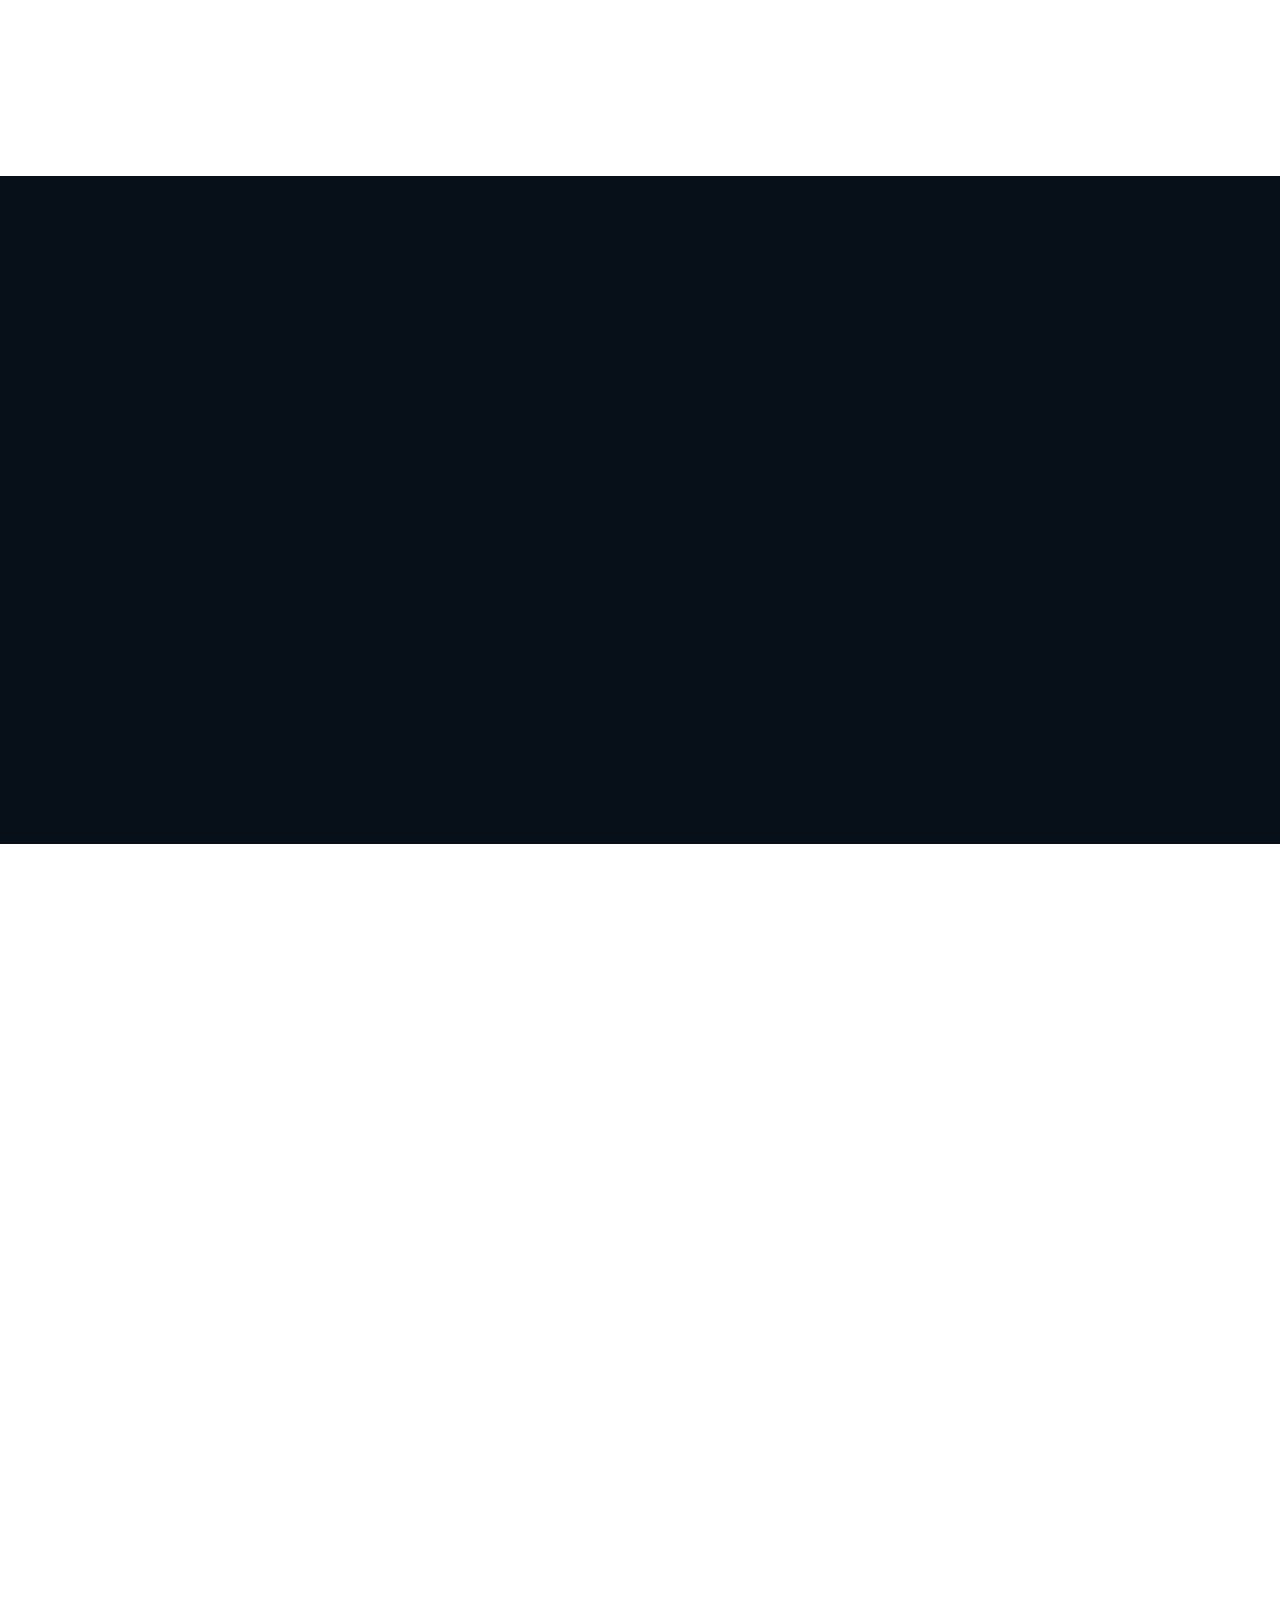
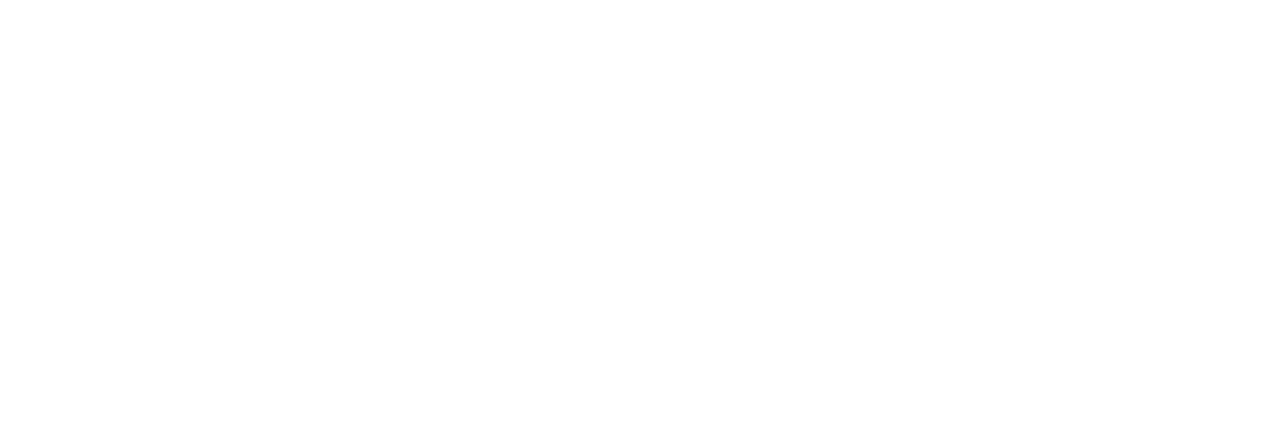
<file: website_bundle/index.html>
<!doctype html>
<html lang="en">
<head>
  <meta charset="utf-8">
  <meta name="viewport" content="width=device-width,initial-scale=1">
  <title>THE ART OF WEB — Home</title>
  <link href="styles.css" rel="stylesheet">
  
  <!-- Google Fonts for Arabic -->
  <link href="https://fonts.googleapis.com/css2?family=Cairo:wght@400;700&display=swap" rel="stylesheet">

  <style>
    body.arabic { 
      font-family: 'Cairo', sans-serif; 
    }

    /* Extra mobile adjustments */
    @media (max-width: 900px) {
      .hero-left, .hero-right { flex: 1 1 100%; }
      .story-images { flex-direction: column; align-items: center; }
      .pack-grid { grid-template-columns: 1fr; }
    }
    @media (max-width: 480px) {
      .hero-title { font-size: 26px; }
      .cta, .btn-inline { padding: 8px 16px; font-size: 14px; }
    }

    /* Language switch inside nav */
    .lang-switch {
      display: inline-flex;
      gap: 5px;
    }
    .lang-switch button {
      padding: 5px 10px;
      border: 1px solid #333;
      background: #fff;
      cursor: pointer;
      font-weight: bold;
      border-radius: 4px;
      transition: 0.2s;
    }
    .lang-switch button:hover {
      background: #333;
      color: #fff;
    }
  </style>
</head>
<body>

<!-- Header -->
<header class="header fade-in">
  <div class="container">
    <div class="logo">
      <img src="images/logo.png" alt="THE ART OF WEB Logo">
      <div>THE ART OF WEB</div>
    </div>
    <nav class="nav">
      <a href="index.html" data-en="Home" data-ar="الرئيسية">Home</a>
      <a href="packs.html" data-en="Packs" data-ar="الباقات">Packs</a>
      <a href="about.html" data-en="About Us" data-ar="من نحن">About Us</a>
      <a href="contact.html" data-en="Contact" data-ar="اتصل بنا">Contact</a>
      <span class="lang-switch">
        <button id="lang-en">EN</button>
        <button id="lang-ar">AR</button>
      </span>
    </nav>
  </div>
</header>

<!-- Hero Section -->
<section class="hero">
  <div class="container">
    <div class="hero-left fade-in">
      <h1 class="hero-title" data-en="We build websites & apps that grow your business" data-ar="نحن نبني مواقع وتطبيقات تنمي أعمالك">We build websites & apps that grow your business</h1>
      <p class="hero-sub" data-en="THE ART OF WEB — modern web and mobile development." data-ar="THE ART OF WEB — تطوير الويب والتطبيقات الحديثة.">THE ART OF WEB — modern web and mobile development.</p>
      <a class="cta" href="packs.html" data-en="See Packs" data-ar="عرض الباقات">See Packs</a>
      <a class="btn-inline" href="contact.html" data-en="Contact Us" data-ar="اتصل بنا">Contact Us</a>
    </div>
    <div class="hero-right fade-in">
      <img src="hero-image.png" alt="Team working on projects" style="max-width:100%;height:auto;">
    </div>
  </div>
</section>

<!-- Story Section -->
<section class="story fade-in">
  <div class="container">
    <div>
      <h2 data-en="Our Company Story" data-ar="قصة شركتنا">Our Company Story</h2>
      <p data-en="THE ART OF WEB is a boutique studio specializing in web and app development. We help startups and businesses build modern digital products."
         data-ar="THE ART OF WEB هي استوديو متخصص في تطوير المواقع والتطبيقات. نحن نساعد الشركات الناشئة والشركات على بناء منتجات رقمية حديثة.">
        THE ART OF WEB is a boutique studio specializing in web and app development. We help startups and businesses build modern digital products.
      </p>
    </div>
    <div class="story-images">
      <img src="hero-image6.png" alt="Team member working" style="max-width:100%;height:auto;">
    </div>
  </div>
</section>

<!-- Packs Section -->
<section class="packs fade-in">
  <div class="container">
    <h3 data-en="Popular Packs — Ready to Start" data-ar="الباقات الشهيرة — جاهزة للبدء">Popular Packs — Ready to Start</h3>
    <div class="pack-grid">

      <div class="pack fade-in">
        <h4 data-en="Starter Website Pack" data-ar="باقة الموقع المبتدئ">Starter Website Pack</h4>
        <div class="price">2750 MAD</div>
        <ul>
          <li data-en="Up to 5 pages" data-ar="حتى 5 صفحات">Up to 5 pages</li>
          <li data-en="Responsive design" data-ar="تصميم متجاوب">Responsive design</li>
          <li data-en="Contact form" data-ar="نموذج تواصل">Contact form</li>
        </ul>
        <a class="btn-inline" href="checkout.html?pack=starter" data-en="Order This Pack" data-ar="اطلب هذه الباقة">Order This Pack</a>
      </div>

      <div class="pack fade-in">
        <h4 data-en="Business Website Pack" data-ar="باقة موقع الأعمال">Business Website Pack</h4>
        <div class="price">7150 MAD</div>
        <ul>
          <li data-en="Custom design" data-ar="تصميم مخصص">Custom design</li>
          <li data-en="CMS integration" data-ar="تكامل CMS">CMS integration</li>
        </ul>
        <a class="btn-inline" href="checkout.html?pack=business" data-en="Order This Pack" data-ar="اطلب هذه الباقة">Order This Pack</a>
      </div>

    </div>
    <div style="margin-top:18px"><a class="cta" href="packs.html" data-en="Show More Packs" data-ar="عرض المزيد من الباقات">Show More Packs</a></div>
  </div>
</section>

<!-- Footer -->
<footer class="footer fade-in">
  <div class="container">
    <div class="col">
      <h4 data-en="Connect with Us" data-ar="تواصل معنا">Connect with Us</h4>
      <p>
        <a href="https://instagram.com/@the.art.of.web" target="_blank" rel="noopener">INSTAGRAM</a><br>
        <a href="mailto:theartofwebsupp@gmail.com">GMAIL: theartofwebsupp@gmail.com</a><br>
        <a href="https://wa.me/+212682935120" target="_blank" rel="noopener">WhatsApp</a>
      </p>
      <div style="text-align:center; margin-top:20px; color:#d7d7d7; font-size:14px;">
        &copy; 2025 THE ART OF WEB. All rights reserved.
      </div>
    </div>
  </div>
</footer>

<!-- Language Switch Script -->
<script>
const langEnBtn = document.getElementById("lang-en");
const langArBtn = document.getElementById("lang-ar");

function setLanguage(lang) {
  document.documentElement.lang = lang;
  document.body.classList.remove("arabic");
  if(lang === "ar") document.body.classList.add("arabic");
  
  document.querySelectorAll("[data-en]").forEach(el=>{
    el.textContent = lang==="en" ? el.dataset.en : el.dataset.ar;
  });
}

langEnBtn.addEventListener("click", ()=>setLanguage("en"));
langArBtn.addEventListener("click", ()=>setLanguage("ar"));
</script>

</body>
</html>
</file>
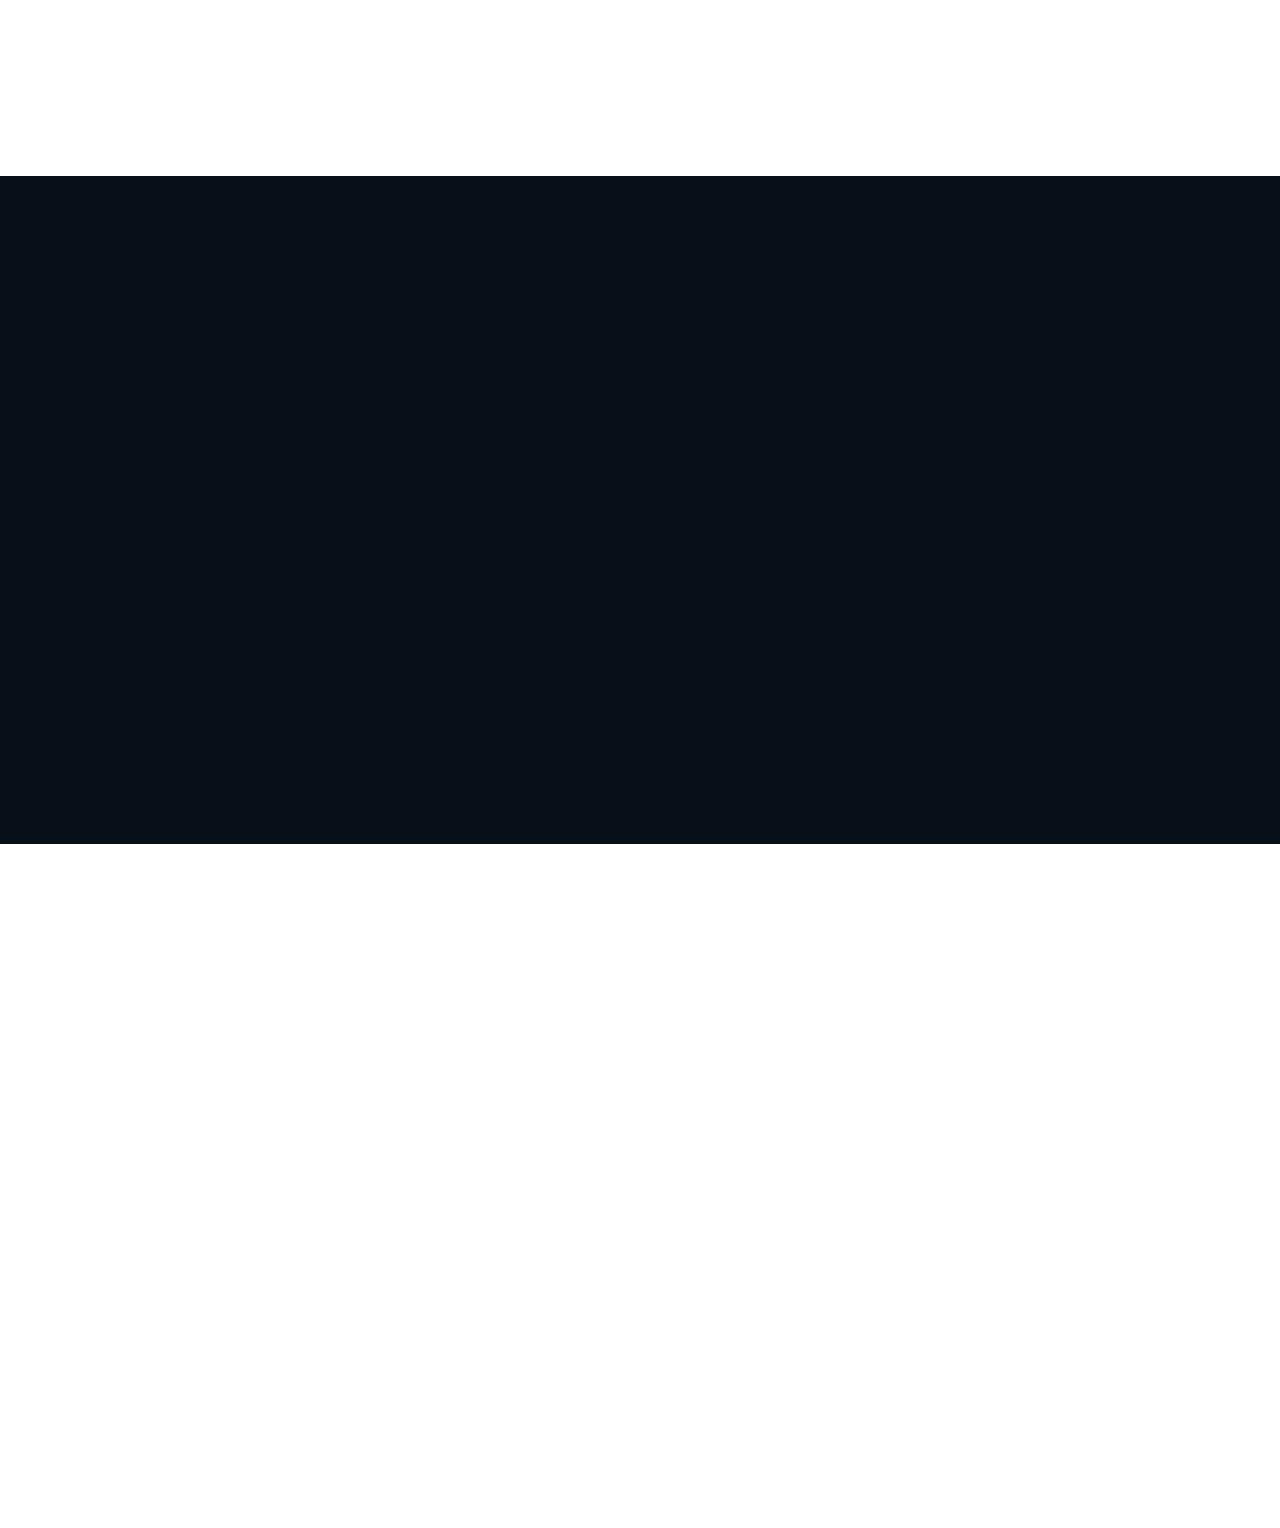
<file: about.html>
<!doctype html>
<html lang="en">
<head>
  <meta charset="utf-8">
  <meta name="viewport" content="width=device-width,initial-scale=1">
  <title>THE ART OF WEB — About Us</title>
  <link href="styles.css" rel="stylesheet">
  <link href="https://fonts.googleapis.com/css2?family=Cairo:wght@400;700&display=swap" rel="stylesheet">
  <style>
    body { font-family: Arial, sans-serif; transition: font 0.2s ease; }
    html[lang="ar"] body { font-family: 'Cairo', sans-serif; }

    /* Mobile adjustments */
    @media (max-width: 900px) {
      .hero-left, .hero-right { flex: 1 1 100%; }
      .story-images { flex-direction: column; align-items: center; }
    }
    @media (max-width: 480px) {
      .hero-title { font-size: 26px; }
    }

    /* Contain images */
    .hero-right img, .story-images img { max-width: 100%; height: auto; display: block; }

    /* Language buttons */
    .lang-switch button {
      padding: 4px 8px;
      margin-left: 5px;
      cursor: pointer;
    }
  </style>
</head>
<body>

<!-- Header -->
<header class="header fade-in">
  <div class="container">
    <div class="logo">
      <img src="images/logo.png" alt="THE ART OF WEB Logo">
      <div>THE ART OF WEB</div>
    </div>
    <nav class="nav">
      <a href="index.html" data-en="Home" data-ar="الرئيسية">Home</a>
      <a href="packs.html" data-en="Packs" data-ar="الباقات">Packs</a>
      <a href="about.html" data-en="About Us" data-ar="من نحن">About Us</a>
      <a href="contact.html" data-en="Contact" data-ar="اتصل بنا">Contact</a>
      <span class="lang-switch">
        <button id="lang-en">EN</button>
        <button id="lang-ar">AR</button>
      </span>
    </nav>
  </div>
</header>

<!-- Hero Section -->
<section class="hero">
  <div class="container">
    <div class="hero-left fade-in">
      <h1 class="hero-title" data-en="About THE ART OF WEB" data-ar="عن THE ART OF WEB">About THE ART OF WEB</h1>
      <p class="hero-sub" data-en="We are a boutique studio specializing in modern web and app development. We help startups and businesses create digital products that grow."
         data-ar="نحن استوديو متخصص في تطوير المواقع والتطبيقات الحديثة. نساعد الشركات الناشئة والشركات على إنشاء منتجات رقمية تنمو.">
        We are a boutique studio specializing in modern web and app development. We help startups and businesses create digital products that grow.
      </p>
    </div>
    <div class="hero-right fade-in">
      <img src="hero-image3.png" alt="Team working on web projects">
    </div>
  </div>
</section>

<!-- Story / Mission -->
<section class="story fade-in">
  <div class="container">
    <div>
      <h2 data-en="Our Mission" data-ar="مهمتنا">Our Mission</h2>
      <p data-en="Our mission is to deliver high-quality digital solutions that help businesses succeed online. We combine creativity, technology, and strategy to create effective websites and apps."
         data-ar="مهمتنا هي تقديم حلول رقمية عالية الجودة تساعد الشركات على النجاح عبر الإنترنت. نجمع بين الإبداع والتقنية والاستراتيجية لإنشاء مواقع وتطبيقات فعالة.">
        Our mission is to deliver high-quality digital solutions that help businesses succeed online. We combine creativity, technology, and strategy to create effective websites and apps.
      </p>
    </div>
    <div class="story-images">
      <img src="hero-image4.webp" alt="Team collaboration">
    </div>
  </div>
</section>

<!-- Footer -->
<footer class="footer fade-in">
  <div class="container">
    <div class="col">
      <h4 data-en="Connect with Us" data-ar="تواصل معنا">Connect with Us</h4>
      <p>
        <a href="https://instagram.com/@the.art.of.web" target="_blank" rel="noopener">INSTAGRAM</a><br>
        <a href="mailto:theartofwebsupp@gmail.com">GMAIL: theartofwebsupp@gmail.com</a><br>
        <a href="https://wa.me/+212682935120" target="_blank" rel="noopener">WhatsApp</a>
      </p>
      <div style="text-align:center; margin-top:20px; color:#d7d7d7; font-size:14px;">
        &copy; 2025 THE ART OF WEB. All rights reserved.
      </div>
    </div>
  </div>
</footer>

<!-- Language Switch Script -->
<script>
const langEnBtn = document.getElementById("lang-en");
const langArBtn = document.getElementById("lang-ar");

// Load saved language on page load
function applySavedLanguage() {
  const savedLang = localStorage.getItem("siteLang") || "en";
  setLanguage(savedLang);
}

// Set language and save to localStorage
function setLanguage(lang) {
  document.documentElement.lang = lang;
  document.body.classList.remove("arabic");
  if(lang === "ar") document.body.classList.add("arabic");

  document.querySelectorAll("[data-en]").forEach(el => {
    el.textContent = lang === "en" ? el.dataset.en : el.dataset.ar;
  });

  localStorage.setItem("siteLang", lang);
}

// Add button click events
langEnBtn.addEventListener("click", () => setLanguage("en"));
langArBtn.addEventListener("click", () => setLanguage("ar"));

// Apply saved language when page loads
applySavedLanguage();
</script>

</body>
</html>
</file>
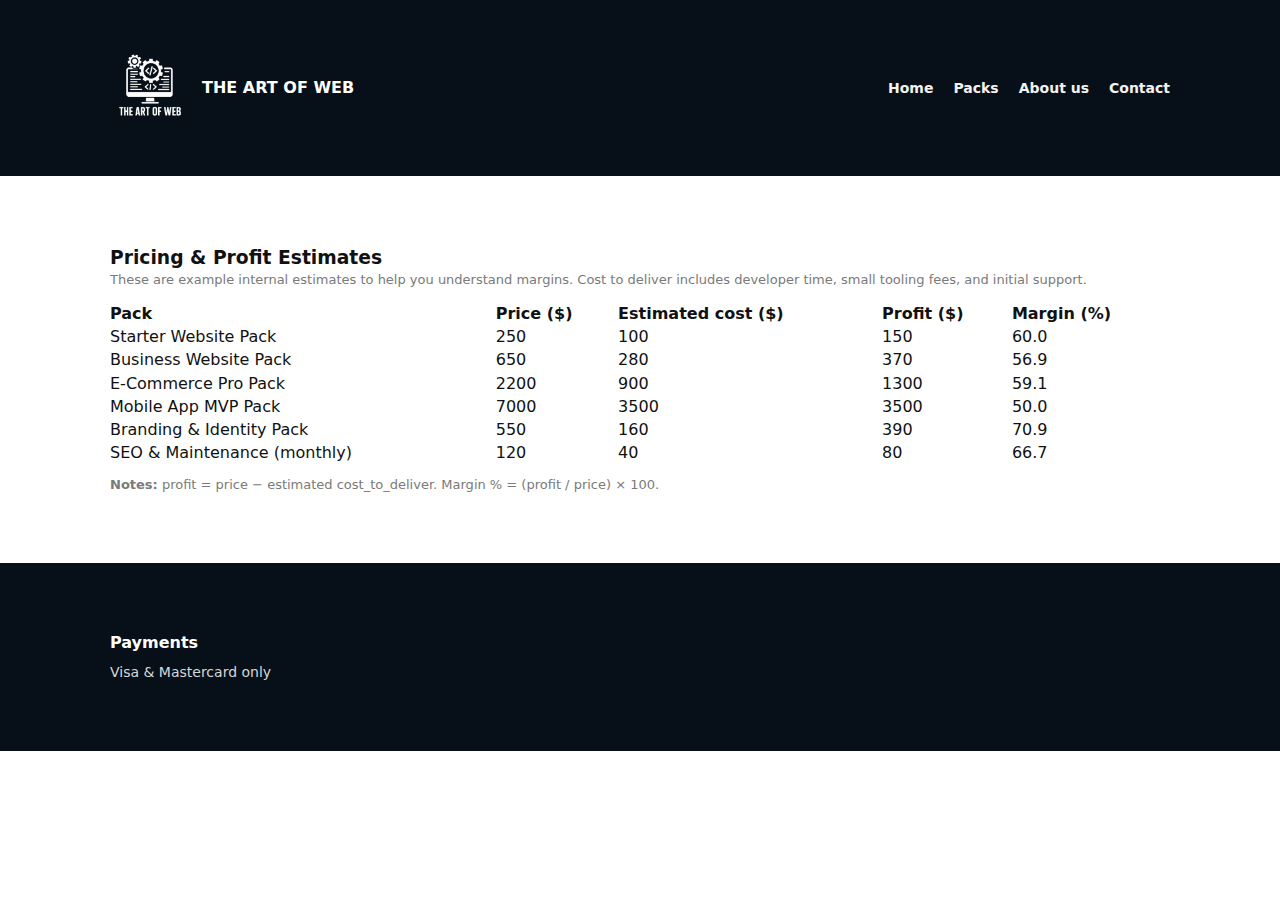
<file: pricing.html>
<!DOCTYPE html>
<html lang="en">
  <head>
    <meta charset="utf-8" />
    <meta name="viewport" content="width=device-width,initial-scale=1" />
    <title>Pricing & Profit — THE ART OF WEB</title>
    <link href="styles.css" rel="stylesheet" />
  </head>
  <body>
    <header class="header">
      <div class="container">
        <div class="logo">
          <img src="images/logo.png" alt="logo" />
          <div>THE ART OF WEB</div>
        </div>
        <nav class="nav">
          <a href="index.html">Home</a><a href="packs.html">Packs</a
          ><a href="about.html">About us</a><a href="contact.html">Contact</a>
        </nav>
      </div>
    </header>

    <section style="padding: 40px 20px">
      <div class="container">
        <h3>Pricing & Profit Estimates</h3>
        <p class="small">
          These are example internal estimates to help you understand margins.
          Cost to deliver includes developer time, small tooling fees, and
          initial support.
        </p>
        <table style="width: 100%; border-collapse: collapse; margin-top: 12px">
          <thead>
            <tr style="text-align: left">
              <th>Pack</th>
              <th>Price ($)</th>
              <th>Estimated cost ($)</th>
              <th>Profit ($)</th>
              <th>Margin (%)</th>
            </tr>
          </thead>
          <tbody>
            <tr>
              <td>Starter Website Pack</td>
              <td>250</td>
              <td>100</td>
              <td>150</td>
              <td>60.0</td>
            </tr>
            <tr>
              <td>Business Website Pack</td>
              <td>650</td>
              <td>280</td>
              <td>370</td>
              <td>56.9</td>
            </tr>
            <tr>
              <td>E-Commerce Pro Pack</td>
              <td>2200</td>
              <td>900</td>
              <td>1300</td>
              <td>59.1</td>
            </tr>
            <tr>
              <td>Mobile App MVP Pack</td>
              <td>7000</td>
              <td>3500</td>
              <td>3500</td>
              <td>50.0</td>
            </tr>
            <tr>
              <td>Branding & Identity Pack</td>
              <td>550</td>
              <td>160</td>
              <td>390</td>
              <td>70.9</td>
            </tr>
            <tr>
              <td>SEO & Maintenance (monthly)</td>
              <td>120</td>
              <td>40</td>
              <td>80</td>
              <td>66.7</td>
            </tr>
          </tbody>
        </table>
        <p class="small" style="margin-top: 12px">
          <strong>Notes:</strong> profit = price − estimated cost_to_deliver.
          Margin % = (profit / price) × 100.
        </p>
      </div>
    </section>

    <footer class="footer">
      <div class="container">
        <div class="col">
          <h4>Payments</h4>
          <p>Visa & Mastercard only</p>
        </div>
      </div>
    </footer>
  </body>
</html>
</file>
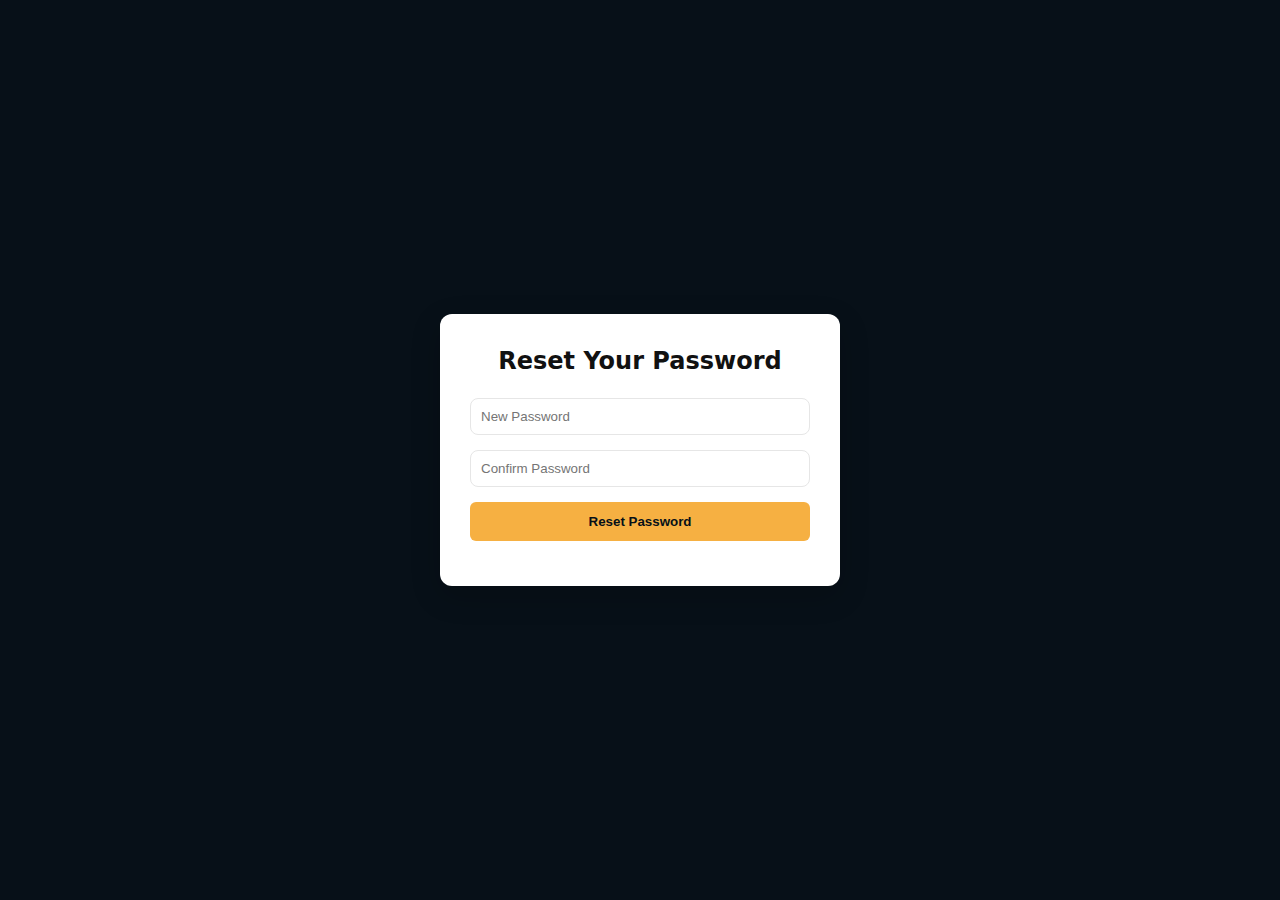
<file: reset-password.html>
<!DOCTYPE html>
<html lang="en">
  <head>
    <meta charset="utf-8" />
    <meta name="viewport" content="width=device-width,initial-scale=1" />
    <title>Reset Password — THE ART OF WEB</title>
    <link href="styles.css" rel="stylesheet" />
    <link
      href="https://fonts.googleapis.com/css2?family=Cairo:wght@400;700&display=swap"
      rel="stylesheet"
    />
    <style>
      body.arabic {
        font-family: "Cairo", sans-serif;
      }
      body {
        display: flex;
        justify-content: center;
        align-items: center;
        min-height: 100vh;
        background: #071018;
      }
      .reset-container {
        background: #fff;
        padding: 30px;
        border-radius: 12px;
        max-width: 400px;
        width: 90%;
        box-shadow: 0 10px 30px rgba(0, 0, 0, 0.2);
        text-align: center;
      }
      h2 {
        margin-bottom: 20px;
      }
      .field {
        margin-bottom: 15px;
      }
      input {
        width: 100%;
        padding: 10px;
        border-radius: 6px;
        border: 1px solid #ccc;
      }
      button {
        width: 100%;
        padding: 12px;
        border: none;
        border-radius: 6px;
        background: #f6b042;
        color: #071018;
        font-weight: bold;
        cursor: pointer;
      }
      button:hover {
        background: #e59c00;
      }
      .message {
        margin-top: 15px;
        font-size: 14px;
        color: green;
      }
      .error {
        color: red;
      }
    </style>
  </head>
  <body>
    <div class="reset-container">
      <h2>Reset Your Password</h2>
      <div class="field">
        <input type="password" id="new-password" placeholder="New Password" />
      </div>
      <div class="field">
        <input
          type="password"
          id="confirm-password"
          placeholder="Confirm Password"
        />
      </div>
      <button id="reset-password-btn">Reset Password</button>
      <div class="message" id="msg"></div>
    </div>

    <script>
      // Get the email from URL query params
      const params = new URLSearchParams(window.location.search);
      const email = params.get("email");

      const msgEl = document.getElementById("msg");
      const resetBtn = document.getElementById("reset-password-btn");

      resetBtn.addEventListener("click", () => {
        const newPass = document.getElementById("new-password").value.trim();
        const confirmPass = document
          .getElementById("confirm-password")
          .value.trim();
        msgEl.textContent = "";
        msgEl.classList.remove("error");

        if (!newPass || !confirmPass) {
          msgEl.textContent = "Please fill both fields.";
          msgEl.classList.add("error");
          return;
        }
        if (newPass !== confirmPass) {
          msgEl.textContent = "Passwords do not match.";
          msgEl.classList.add("error");
          return;
        }
        if (!/^(?=.*[0-9])(?=.{8,})/.test(newPass)) {
          msgEl.textContent =
            "Password must be at least 8 characters with a number.";
          msgEl.classList.add("error");
          return;
        }

        // Update user password in localStorage
        let users = JSON.parse(localStorage.getItem("signupUsers") || "[]");
        let user = users.find((u) => u.email === email);
        if (!user) {
          msgEl.textContent =
            "Email not found. Maybe signed up with another email.";
          msgEl.classList.add("error");
          return;
        }
        user.password = newPass;
        localStorage.setItem("signupUsers", JSON.stringify(users));
        localStorage.setItem("loggedUser", JSON.stringify(user));
        msgEl.textContent =
          "✅ Password successfully reset! Redirecting to login...";

        setTimeout(() => {
          window.location.href = "index.html";
        }, 2000);
      });
    </script>
  </body>
</html>
</file>
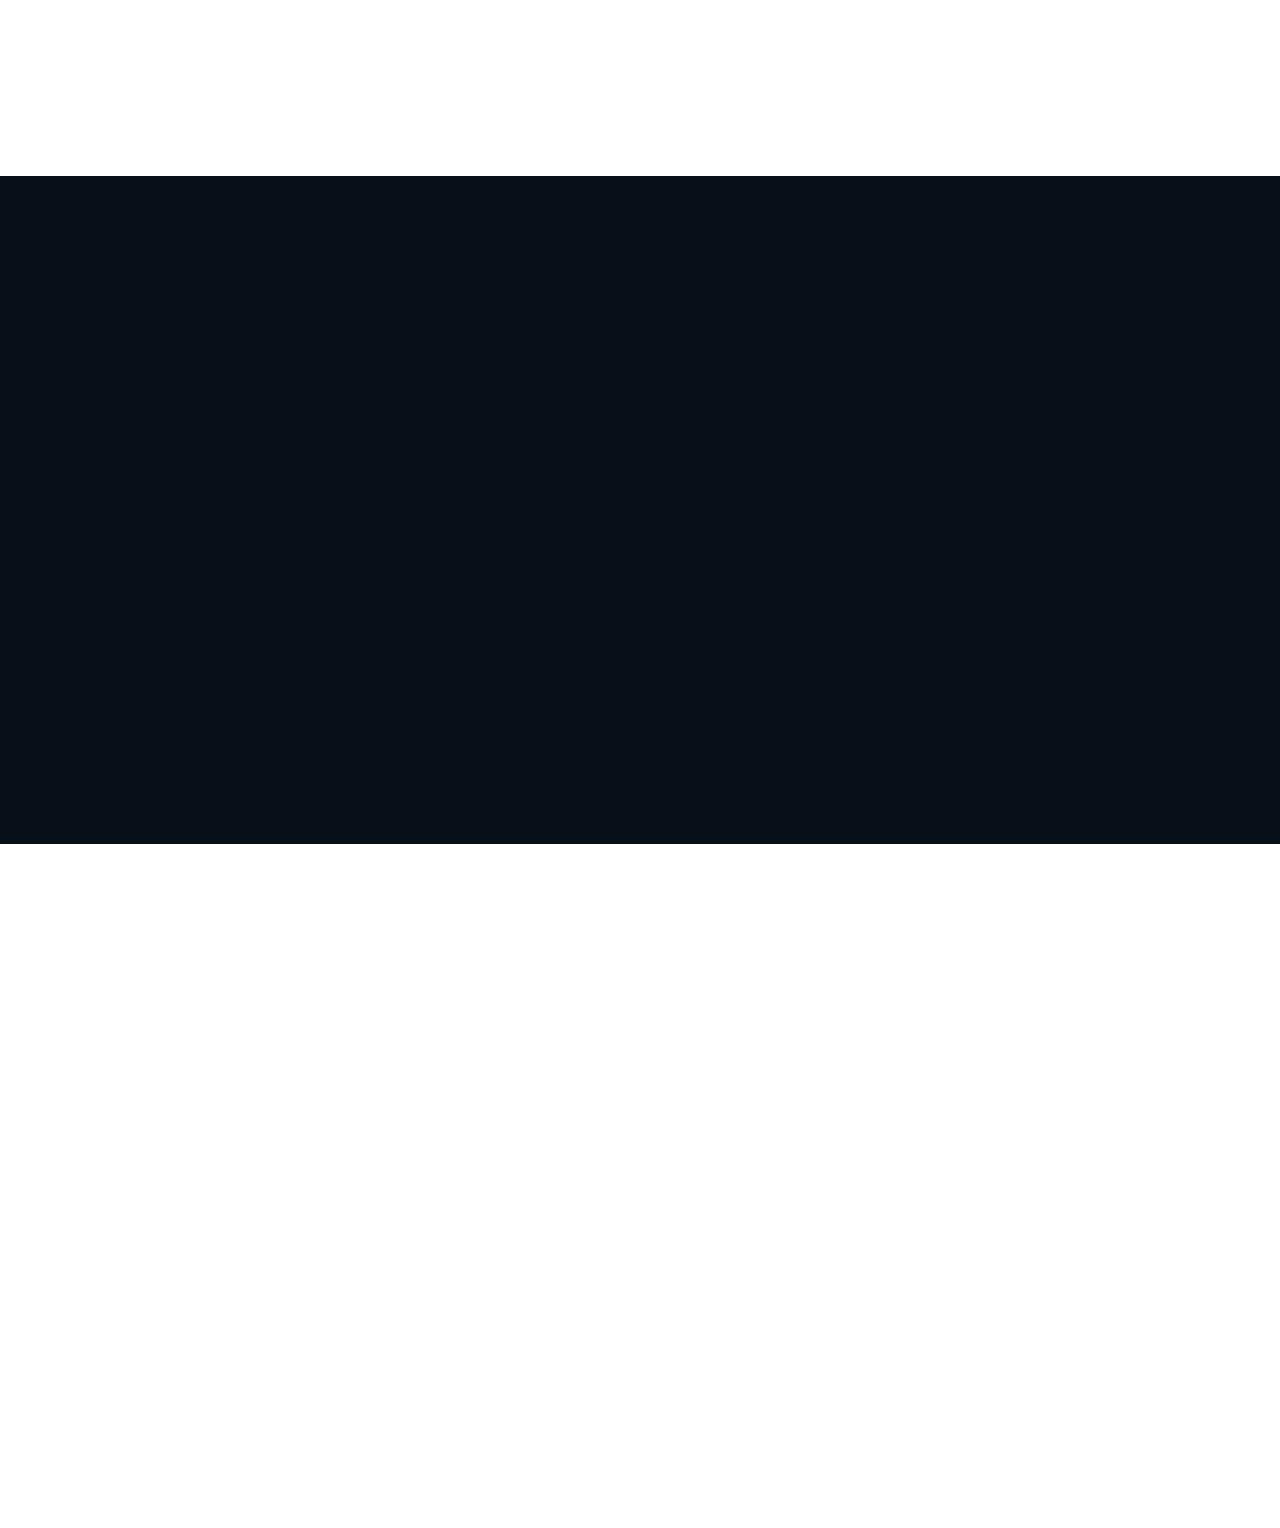
<file: website_bundle/about.html>
<!doctype html>
<html lang="en">
<head>
  <meta charset="utf-8">
  <meta name="viewport" content="width=device-width,initial-scale=1">
  <title>THE ART OF WEB — About Us</title>
  <link href="styles.css" rel="stylesheet">
  <link href="https://fonts.googleapis.com/css2?family=Cairo:wght@400;700&display=swap" rel="stylesheet">
  <style>
    body { font-family: Arial, sans-serif; transition: font 0.2s ease; }
    html[lang="ar"] body { font-family: 'Cairo', sans-serif; }

    /* Mobile adjustments */
    @media (max-width: 900px) {
      .hero-left, .hero-right { flex: 1 1 100%; }
      .story-images { flex-direction: column; align-items: center; }
    }
    @media (max-width: 480px) {
      .hero-title { font-size: 26px; }
    }

    /* Contain images */
    .hero-right img, .story-images img { max-width: 100%; height: auto; display: block; }

    /* Language buttons */
    .lang-switch button {
      padding: 4px 8px;
      margin-left: 5px;
      cursor: pointer;
    }
  </style>
</head>
<body>

<!-- Header -->
<header class="header fade-in">
  <div class="container">
    <div class="logo">
      <img src="images/logo.png" alt="THE ART OF WEB Logo">
      <div>THE ART OF WEB</div>
    </div>
    <nav class="nav">
      <a href="index.html" data-en="Home" data-ar="الرئيسية">Home</a>
      <a href="packs.html" data-en="Packs" data-ar="الباقات">Packs</a>
      <a href="about.html" data-en="About Us" data-ar="من نحن">About Us</a>
      <a href="contact.html" data-en="Contact" data-ar="اتصل بنا">Contact</a>
      <!-- Language switch buttons inside nav next to Contact -->
      <span class="lang-switch">
        <button id="lang-en">EN</button>
        <button id="lang-ar">AR</button>
      </span>
    </nav>
  </div>
</header>

<!-- Hero Section -->
<section class="hero">
  <div class="container">
    <div class="hero-left fade-in">
      <h1 class="hero-title" data-en="About THE ART OF WEB" data-ar="عن THE ART OF WEB">About THE ART OF WEB</h1>
      <p class="hero-sub" data-en="We are a boutique studio specializing in modern web and app development. We help startups and businesses create digital products that grow."
         data-ar="نحن استوديو متخصص في تطوير المواقع والتطبيقات الحديثة. نساعد الشركات الناشئة والشركات على إنشاء منتجات رقمية تنمو.">
        We are a boutique studio specializing in modern web and app development. We help startups and businesses create digital products that grow.
      </p>
    </div>
    <div class="hero-right fade-in">
      <img src="hero-image3.png" alt="Team working on web projects">
    </div>
  </div>
</section>

<!-- Story / Mission -->
<section class="story fade-in">
  <div class="container">
    <div>
      <h2 data-en="Our Mission" data-ar="مهمتنا">Our Mission</h2>
      <p data-en="Our mission is to deliver high-quality digital solutions that help businesses succeed online. We combine creativity, technology, and strategy to create effective websites and apps."
         data-ar="مهمتنا هي تقديم حلول رقمية عالية الجودة تساعد الشركات على النجاح عبر الإنترنت. نجمع بين الإبداع والتقنية والاستراتيجية لإنشاء مواقع وتطبيقات فعالة.">
        Our mission is to deliver high-quality digital solutions that help businesses succeed online. We combine creativity, technology, and strategy to create effective websites and apps.
      </p>
    </div>
    <div class="story-images">
      <img src="hero-image4.webp" alt="Team collaboration">
    </div>
  </div>
</section>

<!-- Footer -->
<footer class="footer fade-in">
  <div class="container">
    <div class="col">
      <h4 data-en="Connect with Us" data-ar="تواصل معنا">Connect with Us</h4>
      <p>
        <a href="https://instagram.com/@the.art.of.web" target="_blank" rel="noopener">INSTAGRAM</a><br>
        <a href="mailto:theartofwebsupp@gmail.com">GMAIL: theartofwebsupp@gmail.com</a><br>
        <a href="https://wa.me/+212682935120" target="_blank" rel="noopener">WhatsApp</a>
      </p>
      <div style="text-align:center; margin-top:20px; color:#d7d7d7; font-size:14px;">
        &copy; 2025 THE ART OF WEB. All rights reserved.
      </div>
    </div>
  </div>
</footer>

<!-- Language Switch Script -->
<script>
const langEnBtn = document.getElementById("lang-en");
const langArBtn = document.getElementById("lang-ar");

function setLanguage(lang) {
  document.documentElement.lang = lang;
  document.querySelectorAll("[data-en]").forEach(el=>{
    el.textContent = lang==="en" ? el.dataset.en : el.dataset.ar;
  });
}

langEnBtn.addEventListener("click", ()=>setLanguage("en"));
langArBtn.addEventListener("click", ()=>setLanguage("ar"));
</script>

</body>
</html>
</file>
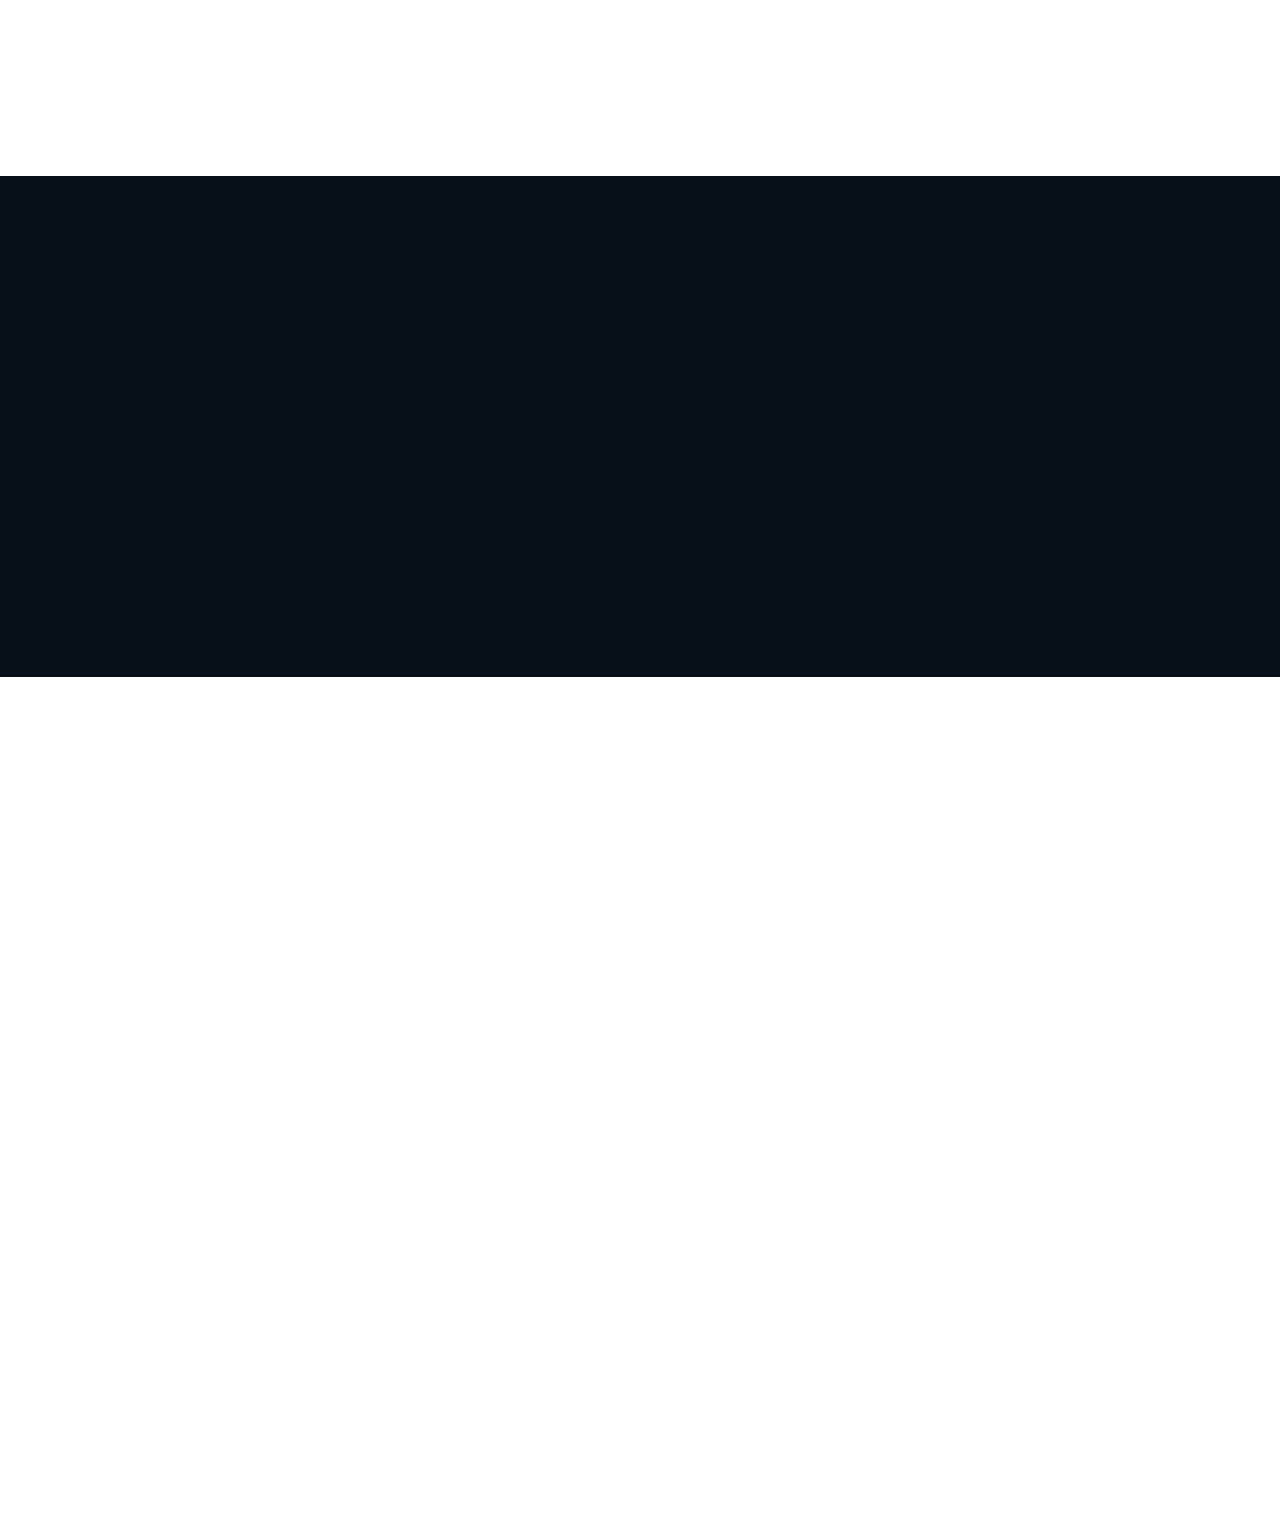
<file: website_bundle/contact.html>
<!doctype html>
<html lang="en">
<head>
  <meta charset="utf-8">
  <meta name="viewport" content="width=device-width,initial-scale=1">
  <title>THE ART OF WEB — Contact</title>
  <link href="styles.css" rel="stylesheet">
  <link href="https://fonts.googleapis.com/css2?family=Cairo:wght@400;700&display=swap" rel="stylesheet">
  <style>
    body { font-family: Arial, sans-serif; transition: font 0.2s ease; }
    html[lang="ar"] body { font-family: 'Cairo', sans-serif; }

    /* Mobile adjustments */
    @media (max-width: 900px) {
      .hero-left, .hero-right { flex: 1 1 100%; }
      .checkout .card { width: 100%; }
    }
    @media (max-width: 480px) {
      .hero-title { font-size: 26px; }
      .cta { padding: 8px 16px; font-size: 14px; }
    }

    .hero-right img { max-width: 100%; height: auto; display: block; }

    /* Language buttons */
    .lang-switch button {
      padding: 4px 8px;
      margin-left: 5px;
      cursor: pointer;
    }
  </style>
</head>
<body>

<!-- Header -->
<header class="header fade-in">
  <div class="container">
    <div class="logo">
      <img src="images/logo.png" alt="THE ART OF WEB Logo">
      <div>THE ART OF WEB</div>
    </div>
    <nav class="nav">
      <a href="index.html" data-en="Home" data-ar="الرئيسية">Home</a>
      <a href="packs.html" data-en="Packs" data-ar="الباقات">Packs</a>
      <a href="about.html" data-en="About Us" data-ar="من نحن">About Us</a>
      <a href="contact.html" data-en="Contact" data-ar="اتصل بنا">Contact</a>
      <!-- Language switch buttons inside nav next to Contact -->
      <span class="lang-switch">
        <button id="lang-en">EN</button>
        <button id="lang-ar">AR</button>
      </span>
    </nav>
  </div>
</header>

<!-- Hero Section -->
<section class="hero">
  <div class="container">
    <div class="hero-left fade-in">
      <h1 class="hero-title" data-en="Get in Touch" data-ar="تواصل معنا">Get in Touch</h1>
      <p class="hero-sub" data-en="Have a question or want a custom pack? Contact us directly via Instagram, Gmail, or WhatsApp."
         data-ar="لديك سؤال أو تريد باقة مخصصة؟ تواصل معنا مباشرة عبر Instagram أو Gmail أو WhatsApp.">
        Have a question or want a custom pack? Contact us directly via Instagram, Gmail, or WhatsApp.
      </p>
    </div>
    <div class="hero-right fade-in">
      <img src="hero-image5.png" alt="Contact illustration">
    </div>
  </div>
</section>

<!-- Contact Form -->
<section class="checkout fade-in">
  <div class="container">
    <div class="card">
      <h2 data-en="Contact Form" data-ar="نموذج التواصل">Contact Form</h2>
      <div class="field">
        <label for="name" data-en="Name" data-ar="الاسم">Name</label>
        <input type="text" id="name" placeholder="Your full name">
      </div>
      <div class="field">
        <label for="email" data-en="Email" data-ar="البريد الإلكتروني">Email</label>
        <input type="email" id="email" placeholder="you@example.com">
      </div>
      <div class="field">
        <label for="message" data-en="Message" data-ar="الرسالة">Message</label>
        <textarea id="message" rows="5" placeholder="Your message here"></textarea>
      </div>
      <a class="cta" href="mailto:theartofwebsupp@gmail.com" data-en="Send Message" data-ar="إرسال الرسالة">Send Message</a>
    </div>
  </div>
</section>

<!-- Footer -->
<footer class="footer fade-in">
  <div class="container">
    <div class="col">
      <h4 data-en="Connect with Us" data-ar="تواصل معنا">Connect with Us</h4>
      <p>
        <a href="https://instagram.com/@the.art.of.web" target="_blank" rel="noopener">INSTAGRAM</a><br>
        <a href="mailto:theartofwebsupp@gmail.com">GMAIL: theartofwebsupp@gmail.com</a><br>
        <a href="https://wa.me/+212682935120" target="_blank" rel="noopener">WhatsApp</a>
      </p>
      <div style="text-align:center; margin-top:20px; color:#d7d7d7; font-size:14px;">
        &copy; 2025 THE ART OF WEB. All rights reserved.
      </div>
    </div>
  </div>
</footer>

<!-- Language Switch Script -->
<script>
const langEnBtn = document.getElementById("lang-en");
const langArBtn = document.getElementById("lang-ar");

function setLanguage(lang) {
  document.documentElement.lang = lang;
  document.querySelectorAll("[data-en]").forEach(el=>{
    el.textContent = lang==="en" ? el.dataset.en : el.dataset.ar;
  });
}

langEnBtn.addEventListener("click", ()=>setLanguage("en"));
langArBtn.addEventListener("click", ()=>setLanguage("ar"));
</script>

</body>
</html>
</file>
<file: website_bundle/styles.css>
/* styles.css - THE ART OF WEB theme */
:root{
  --bg-dark:#071018;
  --bg-light:#ffffff;
  --accent:#f6b042;
  --muted:#7a7a7a;
  --card-bg: rgba(255,255,255,0.04);
  --radius:12px;
  --max-width:1100px;
}

*{box-sizing:border-box;margin:0;padding:0}
html,body{height:100%;font-family:'Poppins',system-ui, -apple-system, 'Segoe UI', Roboto, 'Helvetica Neue', Arial;}
body{background:var(--bg-light);color:#111;line-height:1.45;}
a{text-decoration:none}
.container{max-width:var(--max-width);margin:0 auto;padding:28px 20px;}
.header{background:var(--bg-dark);color:var(--bg-light);padding:20px 0}
.header .container{display:flex;align-items:center;justify-content:space-between}
.logo{display:flex;align-items:center;gap:12px;font-weight:800;color:var(--bg-light)}
.logo img{width:80px;height:80px;border-radius:8px;object-fit:cover;} /* adjusted logo */
.logo div{font-size:1rem;font-weight:700;} /* smaller logo text */
.nav{display:flex;gap:20px;align-items:center}
.nav a{color:var(--bg-light);opacity:0.95;font-weight:600;font-size:14px}
.hero{padding:56px 20px;background:var(--bg-dark);color:var(--bg-light)}
.hero .container{display:flex;gap:30px;align-items:center;justify-content:space-between;flex-wrap:wrap}
.hero-left{flex:1;min-width:260px}
.hero-title{font-size:42px;font-weight:900;line-height:1.05}
.hero-sub{margin-top:10px;color:#d7d7d7;max-width:640px}
.cta{margin-top:18px;display:inline-block;background:var(--accent);color:#071018;padding:10px 18px;border-radius:28px;font-weight:700}
.hero-right{width:100%;max-width:500px;display:flex;justify-content:center;align-items:center;border-radius:12px;} /* adjusted hero image */
.hero-right img{
  width:100%;
  max-width:500px; /* limits image size */
  border-radius:12px;
}
.story{padding:60px 20px;background:var(--bg-light)}
.story .container{display:flex;gap:30px;align-items:center;flex-wrap:wrap}
.story h2{font-size:22px;font-weight:800;margin-bottom:10px}
.story p{color:var(--muted);max-width:520px}
.story-images{display:flex;flex-direction:column;gap:12px}
.story-images img{width:220px;height:140px;object-fit:cover;border-radius:14px;box-shadow:0 12px 30px rgba(0,0,0,0.08)}
.packs{background:var(--bg-dark);color:var(--bg-light);padding:56px 20px;text-align:center}
.packs h3{font-size:22px;font-weight:800;margin-bottom:18px}
.pack-grid{display:grid;grid-template-columns:repeat(auto-fit,minmax(240px,1fr));gap:18px;max-width:1200px;margin:0 auto}
.pack{background:var(--card-bg);padding:18px;border-radius:12px;text-align:left;transition:all 0.3s ease;}
.pack:hover{transform:translateY(-5px);box-shadow:0 8px 30px rgba(0,0,0,0.15);}
.pack h4{font-size:18px;margin-bottom:8px}
.pack .price{font-weight:800;font-size:18px;margin-top:8px;color:var(--accent)}
.pack ul{margin-top:10px;color:#ddd;list-style:disc;margin-left:18px}
.btn-inline{display:inline-block;padding:8px 14px;background:#fff;color:#071018;border-radius:10px;font-weight:700;margin-top:12px;transition:all 0.3s ease;}
.btn-inline:hover{transform:scale(1.05);box-shadow:0 4px 12px rgba(0,0,0,0.15);}
.quote{padding:44px 20px;text-align:center;max-width:900px;margin:0 auto}
.quote p{font-size:18px;color:#111}
.footer{background:var(--bg-dark);color:var(--bg-light);padding:40px 20px}
.footer .container{display:flex;gap:24px;justify-content:space-between;flex-wrap:wrap}
.col{min-width:220px}
.footer h4{font-weight:800;margin-bottom:8px}
.footer p,a{color:#d7d7d7;font-size:14px}
.checkout{padding:40px 20px}
.checkout .card{max-width:720px;margin:0 auto;background:#fff;padding:20px;border-radius:12px;box-shadow:0 12px 30px rgba(0,0,0,0.06)}
.field{margin-bottom:12px}
.field label{display:block;font-weight:700;margin-bottom:6px}
.field input, .field select, .field textarea{width:100%;padding:10px;border:1px solid #e6e6e6;border-radius:8px}
.small{font-size:13px;color:var(--muted)}

/* --- New Additions --- */

/* Fade-in animation for sections */
.fade-in {
  opacity: 0;
  transform: translateY(20px);
  animation: fadeInUp 1s forwards;
}
@keyframes fadeInUp {
  to {
    opacity: 1;
    transform: translateY(0);
  }
}

/* Button hover effects (also applies to .cta) */
.cta:hover {
  transform: scale(1.05);
  box-shadow: 0 4px 12px rgba(0,0,0,0.15);
  transition: all 0.3s ease;
}

/* Responsive */
@media (max-width:900px){
  .hero-title{font-size:32px}
  .hero-right{order:3;margin-top:18px;width:100%}
  .story-images{flex-direction:row}
}
@media (max-width:480px){
  .hero-title{font-size:26px}
  .pack-grid{grid-template-columns:1fr}
  .hero-right img{max-width:100%;} /* ensure image fits on mobile */
}
</file>
<file: styles.css>
/* styles.css - THE ART OF WEB theme */
:root{
  --bg-dark:#071018;
  --bg-light:#ffffff;
  --accent:#f6b042;
  --muted:#7a7a7a;
  --card-bg: rgba(255,255,255,0.04);
  --radius:12px;
  --max-width:1100px;
}

*{box-sizing:border-box;margin:0;padding:0}
html,body{height:100%;font-family:'Poppins',system-ui, -apple-system, 'Segoe UI', Roboto, 'Helvetica Neue', Arial;}
body{background:var(--bg-light);color:#111;line-height:1.45;}
a{text-decoration:none}
.container{max-width:var(--max-width);margin:0 auto;padding:28px 20px;}
.header{background:var(--bg-dark);color:var(--bg-light);padding:20px 0}
.header .container{display:flex;align-items:center;justify-content:space-between}
.logo{display:flex;align-items:center;gap:12px;font-weight:800;color:var(--bg-light)}
.logo img{width:80px;height:80px;border-radius:8px;object-fit:cover;} /* adjusted logo */
.logo div{font-size:1rem;font-weight:700;} /* smaller logo text */
.nav{display:flex;gap:20px;align-items:center}
.nav a{color:var(--bg-light);opacity:0.95;font-weight:600;font-size:14px}
.hero{padding:56px 20px;background:var(--bg-dark);color:var(--bg-light)}
.hero .container{display:flex;gap:30px;align-items:center;justify-content:space-between;flex-wrap:wrap}
.hero-left{flex:1;min-width:260px}
.hero-title{font-size:42px;font-weight:900;line-height:1.05}
.hero-sub{margin-top:10px;color:#d7d7d7;max-width:640px}
.cta{margin-top:18px;display:inline-block;background:var(--accent);color:#071018;padding:10px 18px;border-radius:28px;font-weight:700}
.hero-right{width:100%;max-width:500px;display:flex;justify-content:center;align-items:center;border-radius:12px;} /* adjusted hero image */
.hero-right img{
  width:100%;
  max-width:500px; /* limits image size */
  border-radius:12px;
}
.story{padding:60px 20px;background:var(--bg-light)}
.story .container{display:flex;gap:30px;align-items:center;flex-wrap:wrap}
.story h2{font-size:22px;font-weight:800;margin-bottom:10px}
.story p{color:var(--muted);max-width:520px}
.story-images{display:flex;flex-direction:column;gap:12px}
.story-images img{width:220px;height:140px;object-fit:cover;border-radius:14px;box-shadow:0 12px 30px rgba(0,0,0,0.08)}
.packs{background:var(--bg-dark);color:var(--bg-light);padding:56px 20px;text-align:center}
.packs h3{font-size:22px;font-weight:800;margin-bottom:18px}
.pack-grid{display:grid;grid-template-columns:repeat(auto-fit,minmax(240px,1fr));gap:18px;max-width:1200px;margin:0 auto}
.pack{background:var(--card-bg);padding:18px;border-radius:12px;text-align:left;transition:all 0.3s ease;}
.pack:hover{transform:translateY(-5px);box-shadow:0 8px 30px rgba(0,0,0,0.15);}
.pack h4{font-size:18px;margin-bottom:8px}
.pack .price{font-weight:800;font-size:18px;margin-top:8px;color:var(--accent)}
.pack ul{margin-top:10px;color:#ddd;list-style:disc;margin-left:18px}
.btn-inline{display:inline-block;padding:8px 14px;background:#fff;color:#071018;border-radius:10px;font-weight:700;margin-top:12px;transition:all 0.3s ease;}
.btn-inline:hover{transform:scale(1.05);box-shadow:0 4px 12px rgba(0,0,0,0.15);}
.quote{padding:44px 20px;text-align:center;max-width:900px;margin:0 auto}
.quote p{font-size:18px;color:#111}
.footer{background:var(--bg-dark);color:var(--bg-light);padding:40px 20px}
.footer .container{display:flex;gap:24px;justify-content:space-between;flex-wrap:wrap}
.col{min-width:220px}
.footer h4{font-weight:800;margin-bottom:8px}
.footer p,a{color:#d7d7d7;font-size:14px}
.checkout{padding:40px 20px}
.checkout .card{max-width:720px;margin:0 auto;background:#fff;padding:20px;border-radius:12px;box-shadow:0 12px 30px rgba(0,0,0,0.06)}
.field{margin-bottom:12px}
.field label{display:block;font-weight:700;margin-bottom:6px}
.field input, .field select, .field textarea{width:100%;padding:10px;border:1px solid #e6e6e6;border-radius:8px}
.small{font-size:13px;color:var(--muted)}

/* --- New Additions --- */

/* Fade-in animation for sections */
.fade-in {
  opacity: 0;
  transform: translateY(20px);
  animation: fadeInUp 1s forwards;
}
@keyframes fadeInUp {
  to {
    opacity: 1;
    transform: translateY(0);
  }
}

/* Button hover effects (also applies to .cta) */
.cta:hover {
  transform: scale(1.05);
  box-shadow: 0 4px 12px rgba(0,0,0,0.15);
  transition: all 0.3s ease;
}

/* Responsive */
@media (max-width:900px){
  .hero-title{font-size:32px}
  .hero-right{order:3;margin-top:18px;width:100%}
  .story-images{flex-direction:row}
}
@media (max-width:480px){
  .hero-title{font-size:26px}
  .pack-grid{grid-template-columns:1fr}
  .hero-right img{max-width:100%;} /* ensure image fits on mobile */
}
</file>
